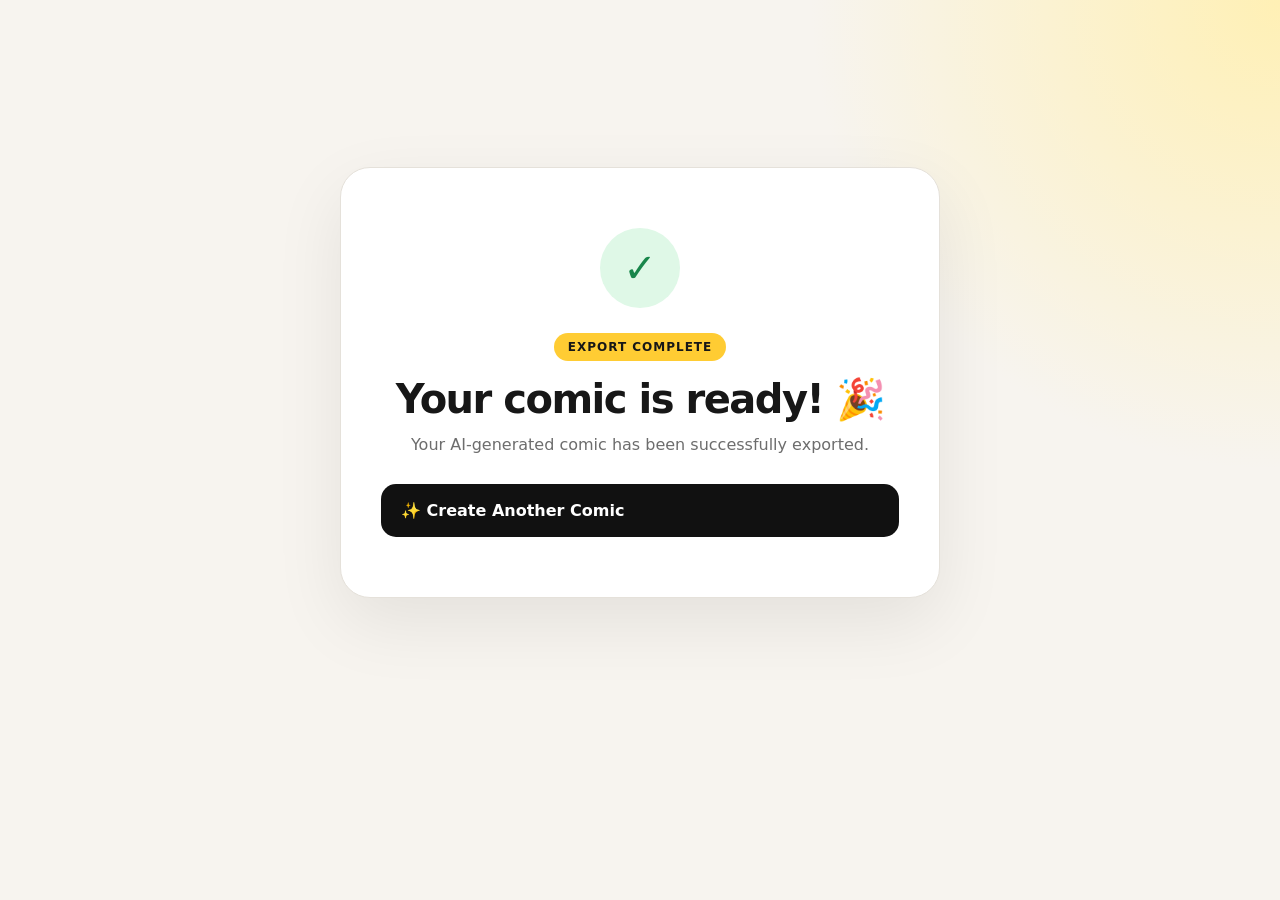
<file: templates/export_success.html>
<!DOCTYPE html>
<html lang="en">

<head>

    <meta charset="UTF-8">

    <meta
        name="viewport"
        content="width=device-width, initial-scale=1.0"
    >

    <title>
        Export Complete - ComicCraft
    </title>

    <link
        rel="stylesheet"
        href="/static/css/style.css"
    >

</head>


<body>

<div class="page success-page">

    <main class="success-card">

        <div class="success-icon">
            ✓
        </div>

        <div class="hero-badge">
            EXPORT COMPLETE
        </div>

        <h1>
            Your comic is ready! 🎉
        </h1>

        <p>
            Your AI-generated comic has been
            successfully exported.
        </p>

        <a
            href="/"
            class="generate-button"
        >
            ✨ Create Another Comic
        </a>

    </main>

</div>

</body>

</html>
</file>
<file: static/css/style.css>
* {
    box-sizing: border-box;
    margin: 0;
    padding: 0;
}


:root {
    --background: #f7f4ef;
    --card: #ffffff;
    --text: #171717;
    --muted: #6d6d6d;
    --border: #e5e1da;
    --primary: #111111;
    --accent: #ffcc33;
    --danger: #ffe5e5;
    --danger-text: #9b1c1c;
}


body {
    font-family:
        Inter,
        system-ui,
        -apple-system,
        BlinkMacSystemFont,
        "Segoe UI",
        sans-serif;

    background:
        radial-gradient(
            circle at top right,
            #fff0b5,
            transparent 30%
        ),
        var(--background);

    color: var(--text);

    min-height: 100vh;
}


a {
    text-decoration: none;
    color: inherit;
}


.page {
    width: min(1100px, 92%);
    margin: 0 auto;
    padding: 50px 0;
}


.hero {
    text-align: center;
    margin-bottom: 35px;
}


.hero-badge {
    display: inline-block;

    padding: 7px 14px;

    border-radius: 999px;

    background: var(--accent);

    font-size: 12px;
    font-weight: 800;

    letter-spacing: 1px;

    margin-bottom: 15px;
}


.hero h1 {
    font-size: clamp(48px, 8vw, 80px);

    line-height: 0.95;

    font-weight: 900;

    letter-spacing: -4px;
}


.hero h1 span {
    color: #e39b00;
}


.hero p {
    color: var(--muted);

    margin-top: 18px;

    font-size: 18px;
}


.card {
    max-width: 820px;

    margin: auto;

    background: var(--card);

    border: 1px solid var(--border);

    border-radius: 28px;

    padding: 40px;

    box-shadow:
        0 25px 70px rgba(0, 0, 0, 0.08);
}


.section-title {
    display: flex;

    align-items: center;

    gap: 12px;

    margin: 15px 0 22px;

    font-size: 20px;

    font-weight: 800;
}


.section-title span {
    display: flex;

    align-items: center;

    justify-content: center;

    width: 32px;
    height: 32px;

    border-radius: 50%;

    background: var(--primary);

    color: white;

    font-size: 12px;
}


.form-group {
    margin-bottom: 22px;
}


.form-group label {
    display: block;

    font-size: 14px;

    font-weight: 700;

    margin-bottom: 8px;
}


textarea,
input,
select {
    width: 100%;

    border: 1px solid var(--border);

    background: #fafafa;

    border-radius: 14px;

    padding: 14px 16px;

    font: inherit;

    color: var(--text);

    outline: none;

    transition:
        border-color 0.2s,
        box-shadow 0.2s;
}


textarea {
    resize: vertical;

    min-height: 130px;
}


textarea:focus,
input:focus,
select:focus {
    border-color: #c99400;

    box-shadow:
        0 0 0 4px rgba(
            255,
            204,
            51,
            0.18
        );
}


.form-grid {
    display: grid;

    grid-template-columns:
        repeat(2, 1fr);

    gap: 20px;
}


.generate-button {
    width: 100%;

    display: flex;

    align-items: center;

    justify-content: space-between;

    gap: 15px;

    border: 0;

    border-radius: 15px;

    padding: 17px 20px;

    background: var(--primary);

    color: white;

    font: inherit;

    font-weight: 800;

    cursor: pointer;

    transition:
        transform 0.2s,
        opacity 0.2s;
}


.generate-button:hover {
    transform: translateY(-2px);

    opacity: 0.9;
}


.generate-button .arrow {
    font-size: 24px;
}


.generate-button.loading {
    pointer-events: none;

    opacity: 0.6;
}


.form-note {
    color: var(--muted);

    text-align: center;

    margin-top: 14px;

    font-size: 13px;
}


.error-box {
    background: var(--danger);

    color: var(--danger-text);

    border-radius: 15px;

    padding: 18px;

    margin-bottom: 25px;
}


.error-box p {
    margin-top: 5px;
}


/* Preview */


.preview-page {
    max-width: 1200px;
}


.preview-header {
    display: flex;

    align-items: center;

    justify-content: space-between;

    gap: 20px;

    margin-bottom: 35px;
}


.preview-header h1 {
    font-size: clamp(36px, 6vw, 60px);

    letter-spacing: -2px;
}


.preview-header p {
    color: var(--muted);

    margin-top: 8px;
}


.secondary-button {
    white-space: nowrap;

    border: 1px solid var(--border);

    background: white;

    padding: 12px 17px;

    border-radius: 12px;

    font-weight: 700;
}


.comic-container {
    display: grid;

    gap: 35px;
}


.comic-panel {
    background: white;

    border: 1px solid var(--border);

    border-radius: 25px;

    overflow: hidden;

    box-shadow:
        0 20px 60px rgba(
            0,
            0,
            0,
            0.07
        );
}


.panel-header {
    display: flex;

    align-items: center;

    gap: 15px;

    padding: 20px 25px;

    border-bottom: 1px solid var(--border);
}


.panel-number {
    display: flex;

    align-items: center;

    justify-content: center;

    width: 48px;
    height: 48px;

    flex-shrink: 0;

    border-radius: 14px;

    background: var(--accent);

    font-size: 20px;

    font-weight: 900;
}


.panel-header h2 {
    font-size: 23px;
}


.panel-header span {
    display: block;

    margin-top: 3px;

    font-size: 10px;

    letter-spacing: 1.5px;

    color: var(--muted);

    font-weight: 800;
}


.panel-image-wrapper {
    background: #eee;

    width: 100%;
}


.panel-image {
    display: block;

    width: 100%;

    max-height: 700px;

    object-fit: contain;

    background: #eee;
}


.panel-content {
    padding: 25px;
}


.scene-description {
    color: var(--muted);

    font-style: italic;

    line-height: 1.7;

    margin-bottom: 20px;
}


.caption-box,
.narration-box,
.dialogue-section {
    border-left: 4px solid var(--accent);

    padding: 12px 15px;

    background: #fffaf0;

    margin-bottom: 15px;

    border-radius: 0 12px 12px 0;
}


.caption-box strong,
.narration-box strong,
.dialogue-section > strong {
    display: block;

    font-size: 10px;

    letter-spacing: 1px;

    margin-bottom: 6px;
}


.caption-box p,
.narration-box p {
    line-height: 1.6;
}


.dialogue {
    padding: 8px 0;

    border-bottom: 1px solid #eee;
}


.dialogue:last-child {
    border-bottom: none;
}


.speaker {
    font-weight: 800;

    margin-right: 7px;
}


.speech {
    color: #444;
}


.download-card {
    display: flex;

    align-items: center;

    justify-content: space-between;

    gap: 25px;

    margin-top: 40px;

    padding: 30px;

    background: var(--primary);

    color: white;

    border-radius: 25px;
}


.download-card h2 {
    margin-bottom: 6px;
}


.download-card p {
    color: #bbb;
}


.download-button {
    width: auto;

    min-width: 230px;

    justify-content: center;

    background: var(--accent);

    color: #111;
}


/* Success */


.success-page {
    min-height: 85vh;

    display: flex;

    align-items: center;

    justify-content: center;
}


.success-card {
    background: white;

    border: 1px solid var(--border);

    border-radius: 30px;

    padding: 60px 40px;

    max-width: 600px;

    width: 100%;

    text-align: center;

    box-shadow:
        0 25px 70px rgba(
            0,
            0,
            0,
            0.08
        );
}


.success-icon {
    width: 80px;
    height: 80px;

    margin: 0 auto 25px;

    display: flex;

    align-items: center;

    justify-content: center;

    border-radius: 50%;

    background: #dff8e7;

    color: #18864b;

    font-size: 40px;

    font-weight: 900;
}


.success-card h1 {
    font-size: 40px;

    letter-spacing: -1.5px;

    margin-bottom: 12px;
}


.success-card p {
    color: var(--muted);

    margin-bottom: 30px;
}


/* Footer */


footer {
    text-align: center;

    color: var(--muted);

    font-size: 13px;

    margin-top: 35px;
}


/* Responsive */


@media (max-width: 700px) {

    .page {
        width: 94%;

        padding: 30px 0;
    }


    .card {
        padding: 25px;

        border-radius: 20px;
    }


    .form-grid {
        grid-template-columns: 1fr;
    }


    .preview-header {
        flex-direction: column;

        align-items: flex-start;
    }


    .preview-header h1 {
        font-size: 40px;
    }


    .download-card {
        flex-direction: column;

        align-items: stretch;
    }


    .download-button {
        width: 100%;
    }


    .panel-content {
        padding: 20px;
    }


    .success-card {
        padding: 45px 25px;
    }

}
</file>
